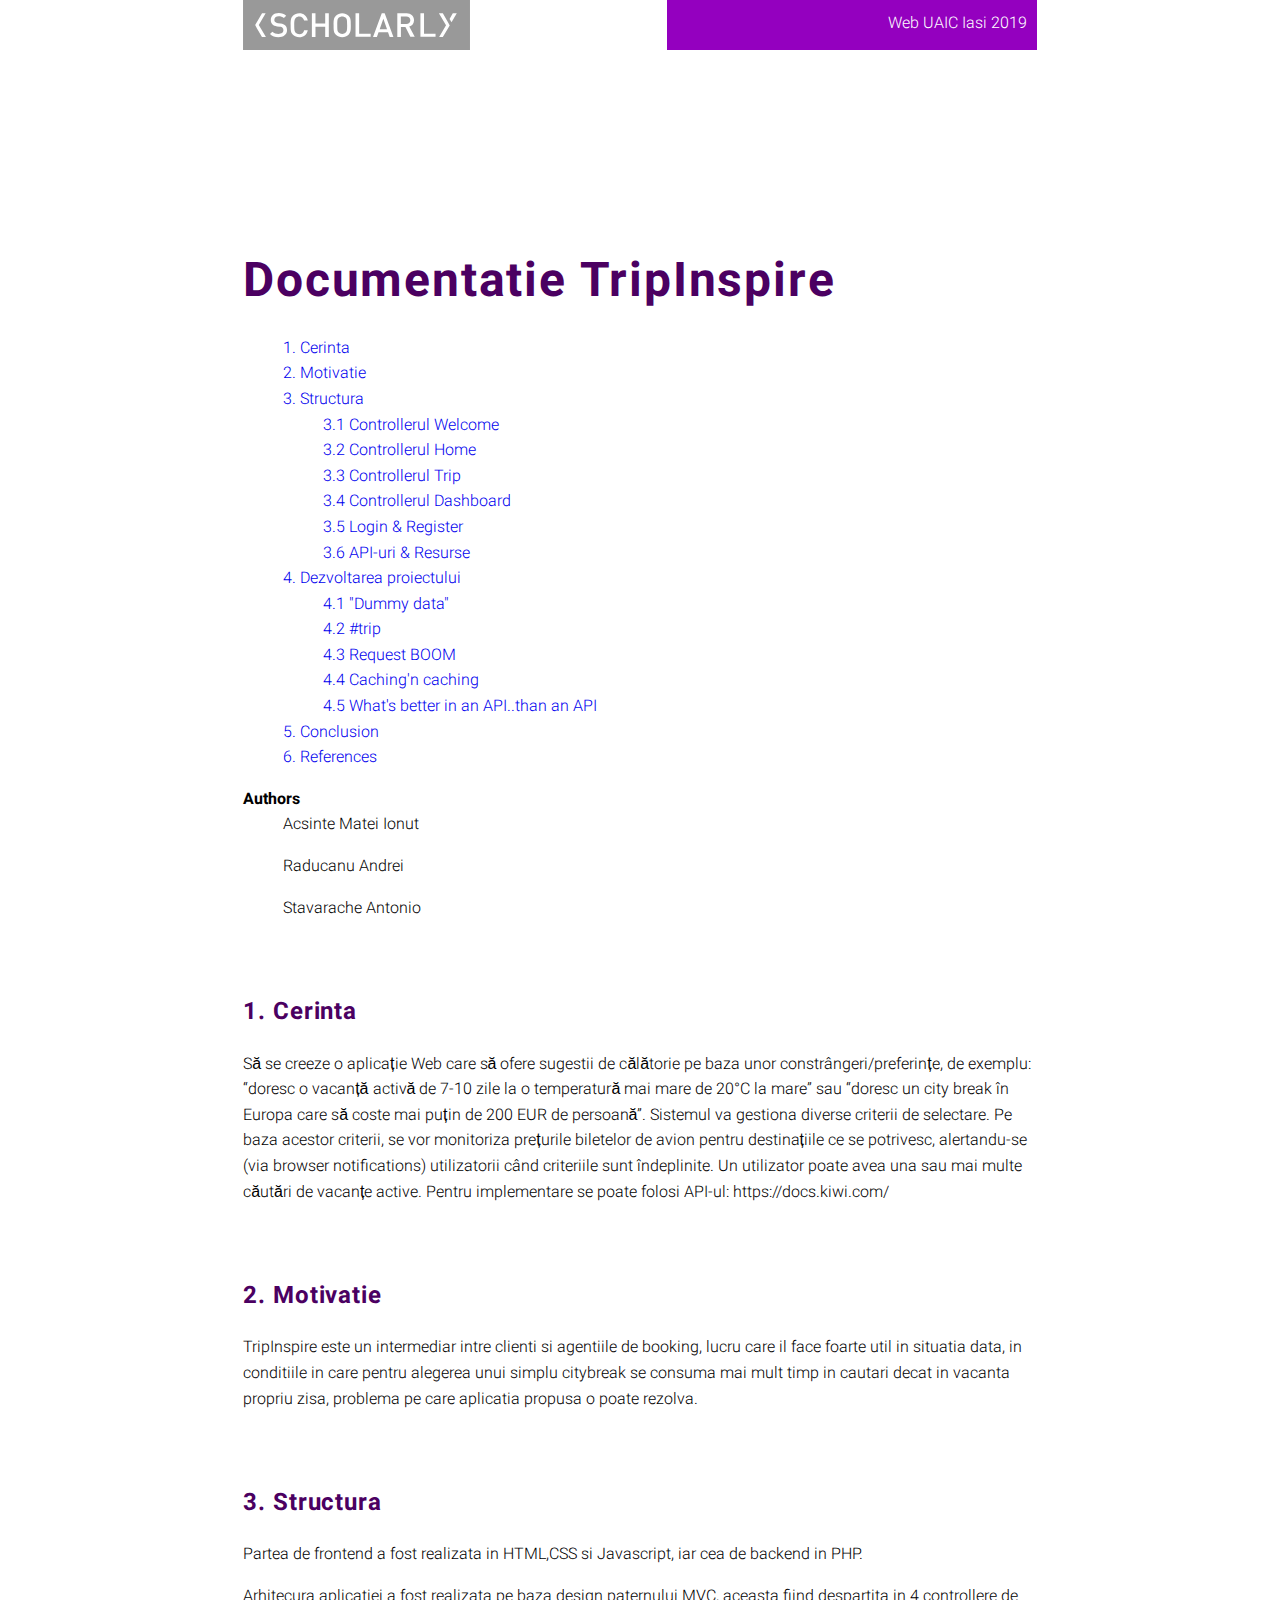
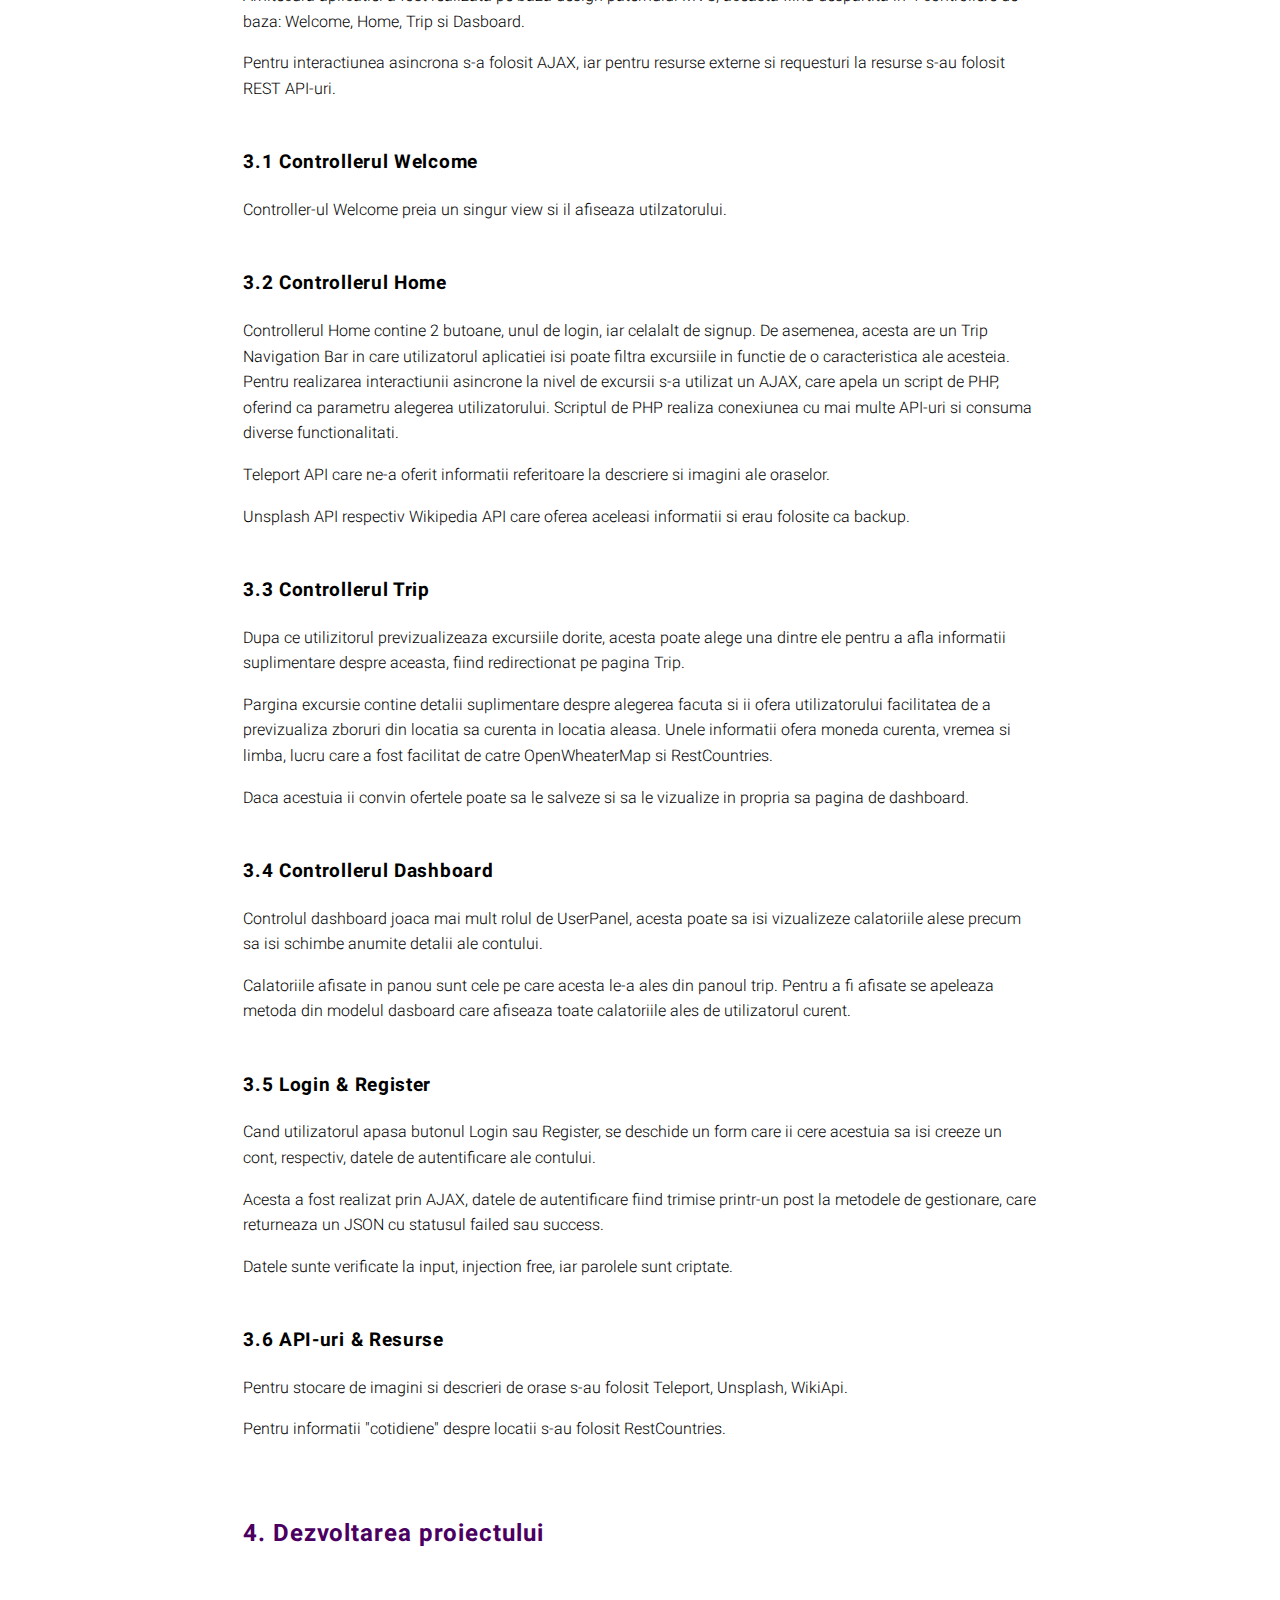
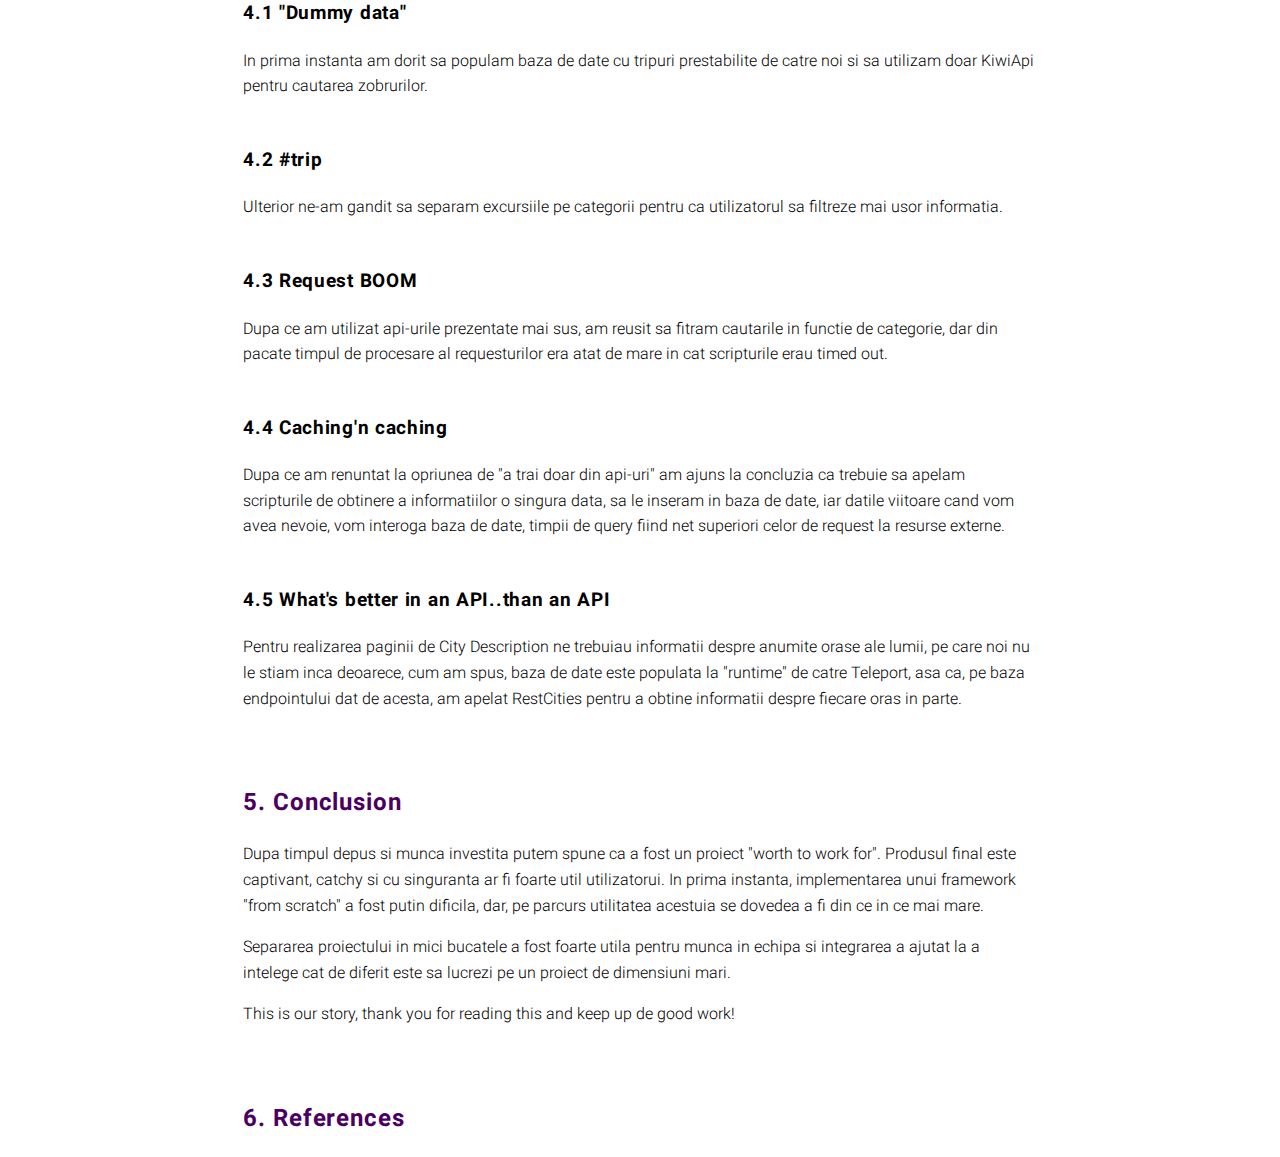
<file: DocumentatieWeb/index.html>
<!DOCTYPE html>
<html>
  <head>
    <meta charset="utf-8">
    <meta name="viewport" content="width=device-width, initial-scale=1.0, user-scalable=yes">
    <title>Documentatie TripInspire</title>
    <link rel="stylesheet" href="css/scholarly.min.css">
    <script src="js/scholarly.min.js"></script>
  </head>
  <body prefix="schema: http://schema.org">
    <header>
      <div class="banner">
        <img src="scholarly-html.svg" width="227" height="50" alt="Scholarly HTML logo">
        <div class="status">Web UAIC Iasi 2019</div>
      </div>
      <h1>Documentatie TripInspire</h1>
    </header>
    <div role="contentinfo">
      <dl>
        <dt>Authors</dt>
        <dd>
          Acsinte Matei Ionut
        </dd>
        <dd>
          Raducanu Andrei
        </dd>
        <dd>
          Stavarache Antonio
        </dd>  
    </div>

    <section typeof="sa:Cerinta" id="abstract" role="doc-cerinta">
      <h2>Cerinta</h2>
      <p>
        Să se creeze o aplicație Web care să ofere sugestii de călătorie pe baza unor constrângeri/preferințe, de exemplu: “doresc o vacanță activă de 7-10 zile la o temperatură mai mare de 20°C la mare” sau “doresc un city break în Europa care să coste mai puțin de 200 EUR de persoană”. Sistemul va gestiona diverse criterii de selectare. Pe baza acestor criterii, se vor monitoriza prețurile biletelor de avion pentru destinațiile ce se potrivesc, alertandu-se (via browser notifications) utilizatorii când criteriile sunt îndeplinite. Un utilizator poate avea una sau mai multe căutări de vacanțe active. Pentru implementare se poate folosi API-ul: https://docs.kiwi.com/
      </p>
    </section>
    <section id="introduction" role="doc-introduction">
      <!-- review? -->
      <h2>Motivatie</h2>
      <p>
        TripInspire este un intermediar intre clienti si agentiile de booking, lucru
        care il face foarte util in situatia data, in conditiile in care pentru alegerea
        unui simplu citybreak se consuma mai mult timp in cautari decat in vacanta propriu zisa,
        problema pe care aplicatia propusa o poate rezolva.
      </p>
    </section>
    <section id="structure">
      <!-- review? -->
      <h2>Structura</h2>
      <p>
       Partea de frontend a fost realizata in HTML,CSS si Javascript, iar cea de
       backend in PHP.
      </p>
      <p>
       Arhitecura aplicatiei a fost realizata pe baza design paternului MVC, aceasta fiind 
       despartita in 4 controllere de baza: Welcome, Home, Trip si Dasboard.
      </p>
      <p>
       Pentru interactiunea asincrona s-a folosit AJAX, iar pentru resurse externe si requesturi
       la resurse s-au folosit REST API-uri.
      </p>
      <section id="WelcomeController">
        <!-- review? -->
        <h3>Controllerul Welcome </h3>
        <p>
          Controller-ul Welcome preia un singur view si il afiseaza utilzatorului.
        </p>
    
      </section>
      <section id="HomeController">
        <!-- review? -->
        <h3>Controllerul Home</code></h3>
        <p>
          Controllerul Home contine 2 butoane, unul de login, iar celalalt de signup.
          De asemenea, acesta are un Trip Navigation Bar in care utilizatorul aplicatiei
          isi poate filtra excursiile in functie de o caracteristica ale acesteia.
          Pentru realizarea interactiunii asincrone la nivel de excursii s-a utilizat
          un AJAX, care apela un script de PHP, oferind ca parametru alegerea utilizatorului.
          Scriptul de PHP realiza conexiunea cu mai multe API-uri si consuma diverse functionalitati.
        <p>
          Teleport API care ne-a oferit informatii referitoare la descriere si imagini ale oraselor.
        </p>
        <p>
          Unsplash API respectiv Wikipedia API care oferea aceleasi informatii si erau folosite ca backup.
        </p>
        
      </section>
      <section id="TripController">
        <!-- review? -->
        <h3>Controllerul Trip</h3>
        <p>
          Dupa ce utilizitorul previzualizeaza excursiile dorite, acesta poate alege una dintre 
          ele pentru a afla informatii suplimentare despre aceasta, fiind redirectionat pe pagina
          Trip.
        </p>
        <p>
          Pargina excursie contine detalii suplimentare despre alegerea facuta si ii ofera utilizatorului
          facilitatea de a previzualiza zboruri din locatia sa curenta in locatia aleasa.
          Unele informatii ofera moneda curenta, vremea si limba, lucru care a fost
          facilitat de catre OpenWheaterMap si RestCountries.
        </p>
        <p>
         Daca acestuia ii convin ofertele poate sa le salveze si sa le vizualize in propria sa pagina
         de dashboard.
        </p>
        
      </section>
      <section id="DashboardController">
        <!-- review? -->
        <h3>Controllerul Dashboard</h3>
        <p>
          Controlul dashboard joaca mai mult rolul de UserPanel, acesta poate sa isi vizualizeze
          calatoriile alese precum sa isi schimbe anumite detalii ale contului.
        </p>
        <p>
          Calatoriile afisate in panou sunt cele pe care acesta le-a ales din panoul trip.
          Pentru a fi afisate se apeleaza metoda din modelul dasboard care afiseaza toate
          calatoriile ales de utilizatorul curent.
        </p>
      </section>
      <section id="Login & Register">
        <!-- review? -->
        <h3>Login & Register</h3>
        <p>
          Cand utilizatorul apasa butonul Login sau Register, se deschide un form care ii
          cere acestuia sa isi creeze un cont, respectiv, datele de autentificare ale contului.
        </p>
        <p>
          Acesta a fost realizat prin AJAX, datele de autentificare fiind trimise printr-un post
          la metodele de gestionare, care returneaza un JSON cu statusul failed sau success.
        </p>
        <p>
          Datele sunte verificate la input, injection free, iar parolele sunt criptate.
        </p>
      </section>

      <section id="interactive">
        
        <h3>API-uri & Resurse</h3>
        <p>
          Pentru stocare de imagini si descrieri de orase s-au folosit Teleport, Unsplash, WikiApi.
        </p>
        <p>
          Pentru informatii "cotidiene" despre locatii s-au folosit RestCountries.
        </p>
      </section>
    </section>
    <section id="semantics">
      
      <h2>Dezvoltarea proiectului</h2>
     
      <section id="dummy-data">
       
        <h3>"Dummy data"</h3>
        <p>
          In prima instanta am dorit sa populam baza de date cu tripuri prestabilite de catre noi
          si sa utilizam doar KiwiApi pentru cautarea zobrurilor.
        </p>
      </section>
      <section id="hash-trip">
        <!-- review? -->
        <h3>#trip</h3>
        <p>
         Ulterior ne-am gandit sa separam excursiile pe categorii pentru ca utilizatorul 
         sa filtreze mai usor informatia.
        </p>
      </section>
      <section id="requestBoom">
        <!-- review? -->
        <h3>Request BOOM</h3>
        <p>
          Dupa ce am utilizat api-urile prezentate mai sus, am reusit sa fitram cautarile 
          in functie de categorie, dar din pacate timpul de procesare al requesturilor era
          atat de mare in cat scripturile erau timed out.
        </p>
      </section>

      <section id="caching">
        <!-- review? -->
        <h3>Caching'n caching</h3>
        <p>
          Dupa ce am renuntat la opriunea de "a trai doar din api-uri" am ajuns la concluzia ca trebuie
          sa apelam scripturile de obtinere a informatiilor o singura data, sa le inseram in baza de date,
          iar datile viitoare cand vom avea nevoie, vom interoga baza de date, timpii de query fiind net superiori celor de request la resurse externe.
        </p>
      </section>

      <section id="caching">
        <h3>What's better in an API..than an API</h3>
        <p>
          Pentru realizarea paginii de City Description ne trebuiau informatii despre anumite orase ale lumii, pe care noi nu le stiam inca deoarece, cum am spus, baza de date este populata la "runtime" de catre Teleport, asa ca, pe baza endpointului dat de acesta, am apelat RestCities
          pentru a obtine informatii despre fiecare oras in parte.
        </p>
      </section>
    </section>
    <section id="final" role="doc-final">
      <!-- review? -->
      <h2>Conclusion</h2>
      <p>
        Dupa timpul depus si munca investita putem spune ca a fost un proiect "worth to work for".
        Produsul final este captivant, catchy si cu singuranta ar fi foarte util utilizatorui.
        In prima instanta, implementarea unui framework "from scratch" a fost putin dificila, dar, pe
        parcurs utilitatea acestuia se dovedea a fi din ce in ce mai mare.
      </p>
      <p>
        Separarea proiectului in mici bucatele a fost foarte utila pentru munca in echipa si integrarea
        a ajutat la a intelege cat de diferit este sa lucrezi pe un proiect de dimensiuni mari.
      </p>
      <p>This is our story, thank you for reading this and keep up de good work!</p>
    
  </body>
</html>
</file>
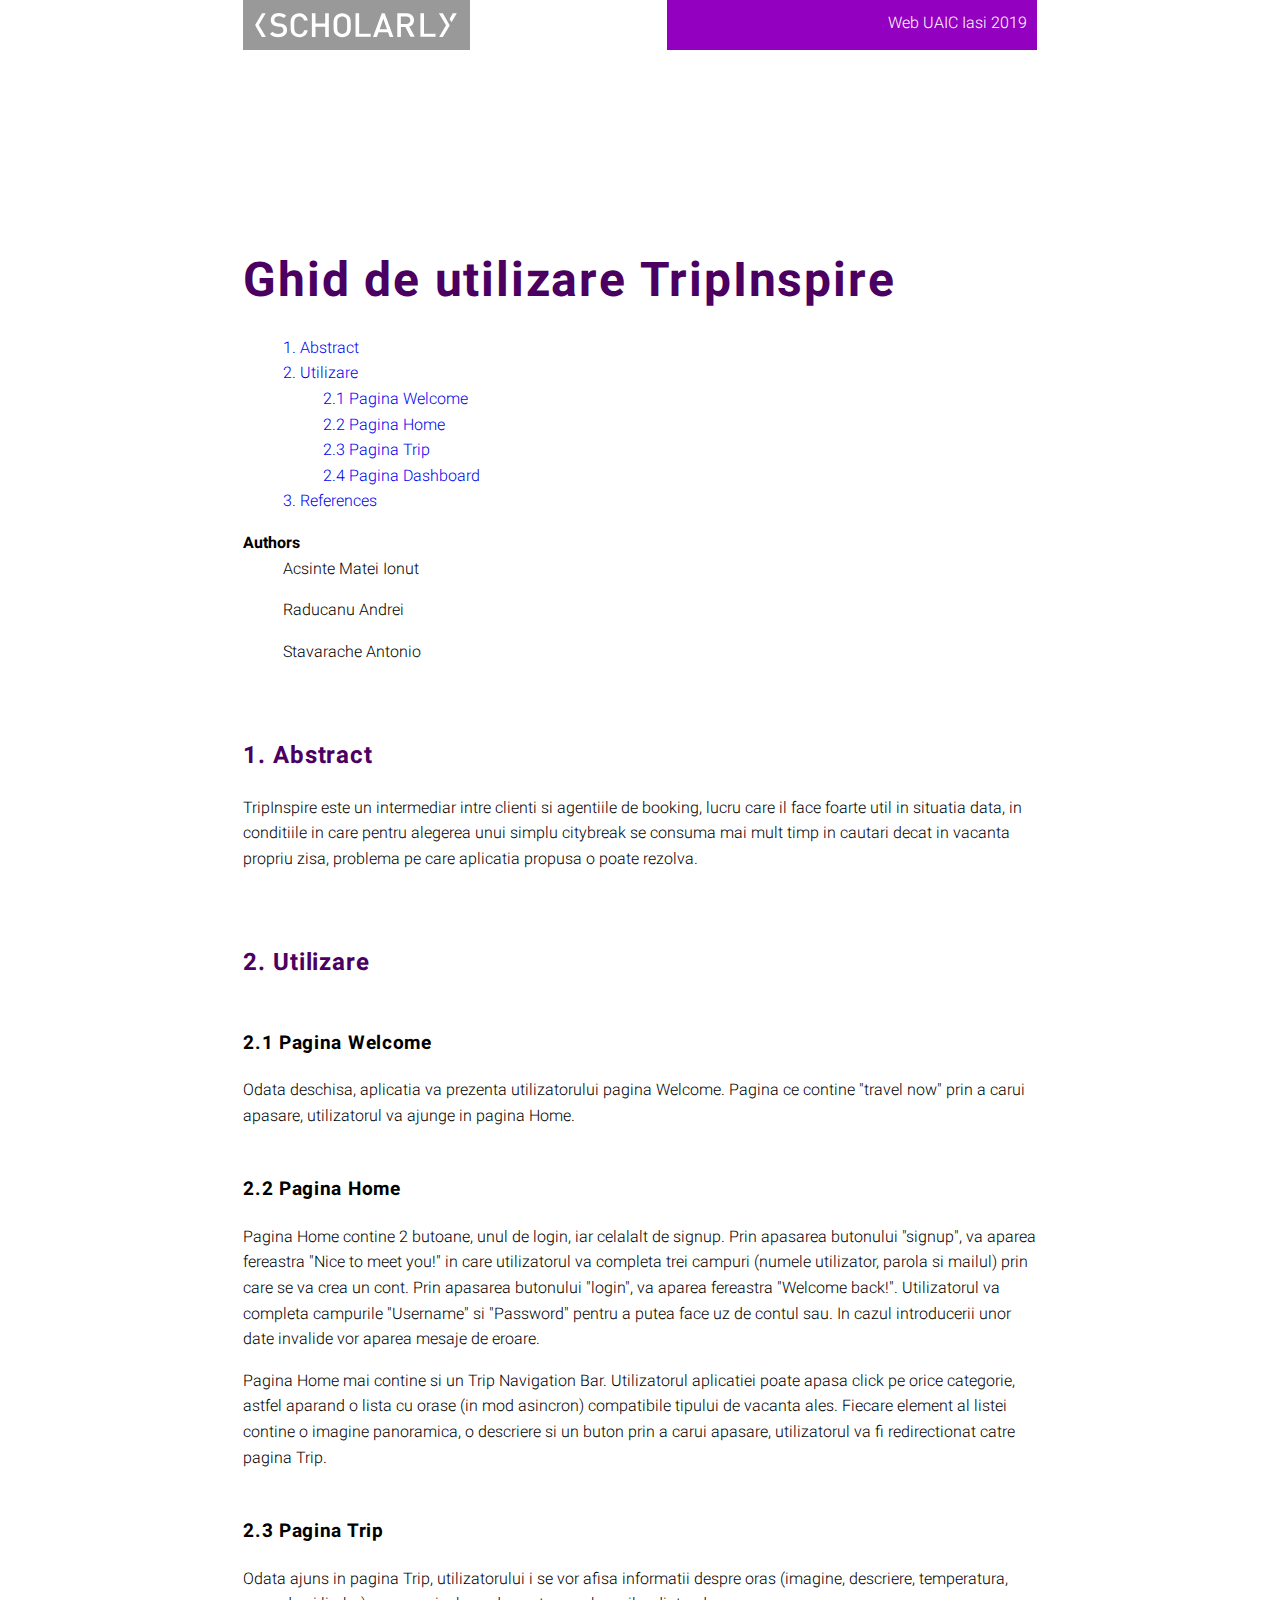
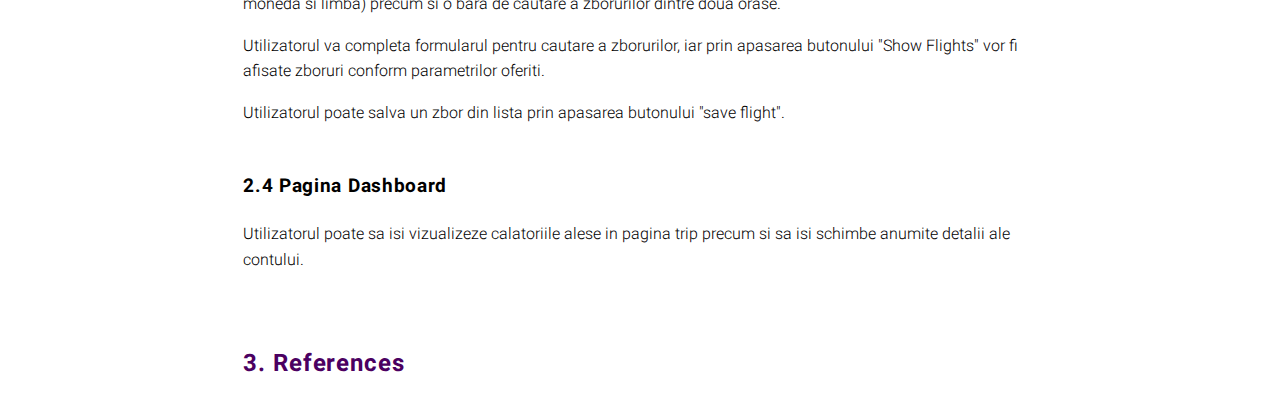
<file: ghid_utilizare/index.html>
<!DOCTYPE html>
<html>
  <head>
    <meta charset="utf-8">
    <meta name="viewport" content="width=device-width, initial-scale=1.0, user-scalable=yes">
    <title>Documentatie TripInspire</title>
    <link rel="stylesheet" href="css/scholarly.min.css">
    <script src="js/scholarly.min.js"></script>
  </head>
  <body prefix="schema: http://schema.org">
    <header>
      <div class="banner">
        <img src="scholarly-html.svg" width="227" height="50" alt="Scholarly HTML logo">
        <div class="status">Web UAIC Iasi 2019</div>
      </div>
      <h1>Ghid de utilizare TripInspire</h1>
    </header>
    <div role="contentinfo">
      <dl>
        <dt>Authors</dt>
        <dd>
          Acsinte Matei Ionut
        </dd>
        <dd>
          Raducanu Andrei
        </dd>
        <dd>
          Stavarache Antonio
        </dd>  
    </div>


    <section id="Abstract" role="doc-abstract">
      <!-- review? -->
      <h2>Abstract</h2>
      <p>
        TripInspire este un intermediar intre clienti si agentiile de booking, lucru
        care il face foarte util in situatia data, in conditiile in care pentru alegerea
        unui simplu citybreak se consuma mai mult timp in cautari decat in vacanta propriu zisa,
        problema pe care aplicatia propusa o poate rezolva.
      </p>
    </section>

    <section id="Utilizare">
      <!-- review? -->
      <h2>Utilizare</h2>

      <section id="WelcomePage">
        <!-- review? -->
        <h3>Pagina Welcome </h3>
        <p>
        	Odata deschisa, aplicatia va prezenta utilizatorului pagina Welcome. Pagina ce contine "travel now" prin a carui apasare, utilizatorul va ajunge in pagina Home.
        </p>
    
      </section>
      <section id="HomePage">
        <!-- review? -->
        <h3>Pagina Home</code></h3>
        <p>
          Pagina Home contine 2 butoane, unul de login, iar celalalt de signup.
          Prin apasarea butonului "signup", va aparea fereastra "Nice to meet you!" in care utilizatorul va completa trei campuri (numele utilizator, parola si mailul) prin care se va crea un cont.
          Prin apasarea butonului "login", va aparea fereastra "Welcome back!". Utilizatorul va completa campurile "Username" si "Password" pentru a putea face uz de contul sau.
  		  In cazul introducerii unor date invalide vor aparea mesaje de eroare.
  		</p>

  		<p>
          Pagina Home mai contine si un Trip Navigation Bar. Utilizatorul aplicatiei poate apasa click pe orice categorie, astfel aparand o lista cu orase (in mod asincron) compatibile tipului de vacanta ales.

          Fiecare element al listei contine o imagine panoramica, o descriere si un buton prin a carui apasare, utilizatorul va fi redirectionat catre pagina Trip.
        </p>
        
      </section>
      <section id="TripPage">
        <!-- review? -->
        <h3>Pagina Trip</h3>
        <p>
          Odata ajuns in pagina Trip, utilizatorului i se vor afisa informatii despre oras (imagine, descriere, temperatura, moneda si limba) precum si o bara de cautare a zborurilor dintre doua orase.
        </p>
        <p>
          Utilizatorul va completa formularul pentru cautare a zborurilor, iar prin apasarea butonului "Show Flights" vor fi afisate zboruri conform parametrilor oferiti.
        </p>
        <p>
         Utilizatorul poate salva un zbor din lista prin apasarea butonului "save flight".
        </p>
        
      </section>
      <section id="Dashboard page">
        <!-- review? -->
        <h3>Pagina Dashboard</h3>
        <p>
          Utilizatorul poate sa isi vizualizeze
          calatoriile alese in pagina trip precum si sa isi schimbe anumite detalii ale contului.
        </p>
      
      </section>
    
  </body>
</html>
</file>
<file: DocumentatieWeb/css/scholarly.min.css>
/*! normalize.css v3.0.3 | MIT License | github.com/necolas/normalize.css */html{font-family:sans-serif;-ms-text-size-adjust:100%;-webkit-text-size-adjust:100%}body{margin:0}article,aside,details,figcaption,figure,footer,header,hgroup,main,menu,nav,section,summary{display:block}audio,canvas,progress,video{display:inline-block;vertical-align:baseline}audio:not([controls]){display:none;height:0}[hidden],template{display:none}a{background-color:transparent}a:active,a:hover{outline:0}abbr[title]{border-bottom:1px dotted}b,strong{font-weight:700}dfn{font-style:italic}h1{font-size:2em;margin:.67em 0}mark{background:#ff0;color:#000}small{font-size:80%}sub,sup{font-size:75%;line-height:0;position:relative;vertical-align:baseline}sup{top:-.5em}sub{bottom:-.25em}img{border:0}svg:not(:root){overflow:hidden}figure{margin:1em 40px}hr{box-sizing:content-box;height:0}pre{overflow:auto}code,kbd,pre,samp{font-family:monospace;font-size:1em}button,input,optgroup,select,textarea{color:inherit;font:inherit;margin:0}button{overflow:visible}button,select{text-transform:none}button,html input[type=button],input[type=reset],input[type=submit]{-webkit-appearance:button;cursor:pointer}button[disabled],html input[disabled]{cursor:default}button::-moz-focus-inner,input::-moz-focus-inner{border:0;padding:0}input{line-height:normal}input[type=checkbox],input[type=radio]{box-sizing:border-box;padding:0}input[type=number]::-webkit-inner-spin-button,input[type=number]::-webkit-outer-spin-button{height:auto}input[type=search]{-webkit-appearance:textfield;box-sizing:content-box}input[type=search]::-webkit-search-cancel-button,input[type=search]::-webkit-search-decoration{-webkit-appearance:none}fieldset{border:1px solid silver;margin:0 2px;padding:.35em .625em .75em}legend{border:0;padding:0}textarea{overflow:auto}optgroup{font-weight:700}table{border-collapse:collapse;border-spacing:0}td,th{padding:0}@font-face{font-family:Roboto;font-weight:300;font-style:normal;src:url(../fonts/Roboto-300/Roboto-300.eot);src:url(../fonts/Roboto-300/Roboto-300.eot?#iefix) format('embedded-opentype'),local('Roboto Light'),local('Roboto-300'),url(../fonts/Roboto-300/Roboto-300.woff2) format('woff2'),url(../fonts/Roboto-300/Roboto-300.woff) format('woff'),url(../fonts/Roboto-300/Roboto-300.ttf) format('truetype'),url(../fonts/Roboto-300/Roboto-300.svg#Roboto) format('svg')}@font-face{font-family:Roboto;font-weight:700;font-style:normal;src:url(../fonts/Roboto-700/Roboto-700.eot);src:url(../fonts/Roboto-700/Roboto-700.eot?#iefix) format('embedded-opentype'),local('Roboto Bold'),local('Roboto-700'),url(../fonts/Roboto-700/Roboto-700.woff2) format('woff2'),url(../fonts/Roboto-700/Roboto-700.woff) format('woff'),url(../fonts/Roboto-700/Roboto-700.ttf) format('truetype'),url(../fonts/Roboto-700/Roboto-700.svg#Roboto) format('svg')}@font-face{font-family:Roboto;font-weight:300;font-style:italic;src:url(../fonts/Roboto-300italic/Roboto-300italic.eot);src:url(../fonts/Roboto-300italic/Roboto-300italic.eot?#iefix) format('embedded-opentype'),local('Roboto Light Italic'),local('Roboto-300italic'),url(../fonts/Roboto-300italic/Roboto-300italic.woff2) format('woff2'),url(../fonts/Roboto-300italic/Roboto-300italic.woff) format('woff'),url(../fonts/Roboto-300italic/Roboto-300italic.ttf) format('truetype'),url(../fonts/Roboto-300italic/Roboto-300italic.svg#Roboto) format('svg')}@font-face{font-family:Roboto;font-weight:700;font-style:italic;src:url(../fonts/Roboto-700italic/Roboto-700italic.eot);src:url(../fonts/Roboto-700italic/Roboto-700italic.eot?#iefix) format('embedded-opentype'),local('Roboto Bold Italic'),local('Roboto-700italic'),url(../fonts/Roboto-700italic/Roboto-700italic.woff2) format('woff2'),url(../fonts/Roboto-700italic/Roboto-700italic.woff) format('woff'),url(../fonts/Roboto-700italic/Roboto-700italic.ttf) format('truetype'),url(../fonts/Roboto-700italic/Roboto-700italic.svg#Roboto) format('svg')}@font-face{font-family:Roboto Mono;font-weight:300;font-style:normal;src:url(../fonts/Roboto-Mono-300/Roboto-Mono-300.eot);src:url(../fonts/Roboto-Mono-300/Roboto-Mono-300.eot?#iefix) format('embedded-opentype'),local('Roboto Mono Light'),local('Roboto-Mono-300'),url(../fonts/Roboto-Mono-300/Roboto-Mono-300.woff2) format('woff2'),url(../fonts/Roboto-Mono-300/Roboto-Mono-300.woff) format('woff'),url(../fonts/Roboto-Mono-300/Roboto-Mono-300.ttf) format('truetype'),url(../fonts/Roboto-Mono-300/Roboto-Mono-300.svg#RobotoMono) format('svg')}@font-face{font-family:Roboto Mono;font-weight:700;font-style:normal;src:url(../fonts/Roboto-Mono-700/Roboto-Mono-700.eot);src:url(../fonts/Roboto-Mono-700/Roboto-Mono-700.eot?#iefix) format('embedded-opentype'),local('Roboto Mono Bold'),local('Roboto-Mono-700'),url(../fonts/Roboto-Mono-700/Roboto-Mono-700.woff2) format('woff2'),url(../fonts/Roboto-Mono-700/Roboto-Mono-700.woff) format('woff'),url(../fonts/Roboto-Mono-700/Roboto-Mono-700.ttf) format('truetype'),url(../fonts/Roboto-Mono-700/Roboto-Mono-700.svg#RobotoMono) format('svg')}body{max-width:21cm;margin:auto;line-height:1.6;font-weight:300;font-family:Roboto,sans-serif}header>h1{margin:0;font-size:3em;padding-top:4em}div.banner{display:-webkit-flex;display:-ms-flexbox;display:flex;-webkit-justify-content:space-between;-ms-flex-pack:justify;justify-content:space-between}div.banner>img{height:100%}div.banner>div.status{color:#fff;background:#9400bf;width:350px;padding:10px;text-align:right}h1,h2,h3,h4,h5,h6{letter-spacing:.0375em}h1,h2{color:#4b0061}h2{margin-top:3em}h3{margin-top:2.5em}h4{font-weight:300;font-size:1.2em;-webkit-font-feature-settings:"c2sc";font-feature-settings:"c2sc";font-variant:small-caps;margin:2em 0 .5em}[role=contentinfo] a{text-decoration:none}[role=directory] ol,ol[role=directory]{list-style-type:none}[role=contentinfo] dt{font-weight:700}[role=contentinfo] dd{margin-bottom:1em}a.onto{text-decoration:none;background:linear-gradient(0deg,rgba(255,0,0,.4),rgba(255,0,0,.4) 15%,#fff 16%);color:#434343}a.onto,code,pre{font-family:Roboto Mono,monospace}p.issue{border-left:3px solid red;padding:.5em 1em}@media screen and (max-width:577px){div.status{width:auto}}@media screen and (max-width:980px){body{margin:0 2em}}
</file>
<file: ghid_utilizare/css/scholarly.min.css>
/*! normalize.css v3.0.3 | MIT License | github.com/necolas/normalize.css */html{font-family:sans-serif;-ms-text-size-adjust:100%;-webkit-text-size-adjust:100%}body{margin:0}article,aside,details,figcaption,figure,footer,header,hgroup,main,menu,nav,section,summary{display:block}audio,canvas,progress,video{display:inline-block;vertical-align:baseline}audio:not([controls]){display:none;height:0}[hidden],template{display:none}a{background-color:transparent}a:active,a:hover{outline:0}abbr[title]{border-bottom:1px dotted}b,strong{font-weight:700}dfn{font-style:italic}h1{font-size:2em;margin:.67em 0}mark{background:#ff0;color:#000}small{font-size:80%}sub,sup{font-size:75%;line-height:0;position:relative;vertical-align:baseline}sup{top:-.5em}sub{bottom:-.25em}img{border:0}svg:not(:root){overflow:hidden}figure{margin:1em 40px}hr{box-sizing:content-box;height:0}pre{overflow:auto}code,kbd,pre,samp{font-family:monospace;font-size:1em}button,input,optgroup,select,textarea{color:inherit;font:inherit;margin:0}button{overflow:visible}button,select{text-transform:none}button,html input[type=button],input[type=reset],input[type=submit]{-webkit-appearance:button;cursor:pointer}button[disabled],html input[disabled]{cursor:default}button::-moz-focus-inner,input::-moz-focus-inner{border:0;padding:0}input{line-height:normal}input[type=checkbox],input[type=radio]{box-sizing:border-box;padding:0}input[type=number]::-webkit-inner-spin-button,input[type=number]::-webkit-outer-spin-button{height:auto}input[type=search]{-webkit-appearance:textfield;box-sizing:content-box}input[type=search]::-webkit-search-cancel-button,input[type=search]::-webkit-search-decoration{-webkit-appearance:none}fieldset{border:1px solid silver;margin:0 2px;padding:.35em .625em .75em}legend{border:0;padding:0}textarea{overflow:auto}optgroup{font-weight:700}table{border-collapse:collapse;border-spacing:0}td,th{padding:0}@font-face{font-family:Roboto;font-weight:300;font-style:normal;src:url(../fonts/Roboto-300/Roboto-300.eot);src:url(../fonts/Roboto-300/Roboto-300.eot?#iefix) format('embedded-opentype'),local('Roboto Light'),local('Roboto-300'),url(../fonts/Roboto-300/Roboto-300.woff2) format('woff2'),url(../fonts/Roboto-300/Roboto-300.woff) format('woff'),url(../fonts/Roboto-300/Roboto-300.ttf) format('truetype'),url(../fonts/Roboto-300/Roboto-300.svg#Roboto) format('svg')}@font-face{font-family:Roboto;font-weight:700;font-style:normal;src:url(../fonts/Roboto-700/Roboto-700.eot);src:url(../fonts/Roboto-700/Roboto-700.eot?#iefix) format('embedded-opentype'),local('Roboto Bold'),local('Roboto-700'),url(../fonts/Roboto-700/Roboto-700.woff2) format('woff2'),url(../fonts/Roboto-700/Roboto-700.woff) format('woff'),url(../fonts/Roboto-700/Roboto-700.ttf) format('truetype'),url(../fonts/Roboto-700/Roboto-700.svg#Roboto) format('svg')}@font-face{font-family:Roboto;font-weight:300;font-style:italic;src:url(../fonts/Roboto-300italic/Roboto-300italic.eot);src:url(../fonts/Roboto-300italic/Roboto-300italic.eot?#iefix) format('embedded-opentype'),local('Roboto Light Italic'),local('Roboto-300italic'),url(../fonts/Roboto-300italic/Roboto-300italic.woff2) format('woff2'),url(../fonts/Roboto-300italic/Roboto-300italic.woff) format('woff'),url(../fonts/Roboto-300italic/Roboto-300italic.ttf) format('truetype'),url(../fonts/Roboto-300italic/Roboto-300italic.svg#Roboto) format('svg')}@font-face{font-family:Roboto;font-weight:700;font-style:italic;src:url(../fonts/Roboto-700italic/Roboto-700italic.eot);src:url(../fonts/Roboto-700italic/Roboto-700italic.eot?#iefix) format('embedded-opentype'),local('Roboto Bold Italic'),local('Roboto-700italic'),url(../fonts/Roboto-700italic/Roboto-700italic.woff2) format('woff2'),url(../fonts/Roboto-700italic/Roboto-700italic.woff) format('woff'),url(../fonts/Roboto-700italic/Roboto-700italic.ttf) format('truetype'),url(../fonts/Roboto-700italic/Roboto-700italic.svg#Roboto) format('svg')}@font-face{font-family:Roboto Mono;font-weight:300;font-style:normal;src:url(../fonts/Roboto-Mono-300/Roboto-Mono-300.eot);src:url(../fonts/Roboto-Mono-300/Roboto-Mono-300.eot?#iefix) format('embedded-opentype'),local('Roboto Mono Light'),local('Roboto-Mono-300'),url(../fonts/Roboto-Mono-300/Roboto-Mono-300.woff2) format('woff2'),url(../fonts/Roboto-Mono-300/Roboto-Mono-300.woff) format('woff'),url(../fonts/Roboto-Mono-300/Roboto-Mono-300.ttf) format('truetype'),url(../fonts/Roboto-Mono-300/Roboto-Mono-300.svg#RobotoMono) format('svg')}@font-face{font-family:Roboto Mono;font-weight:700;font-style:normal;src:url(../fonts/Roboto-Mono-700/Roboto-Mono-700.eot);src:url(../fonts/Roboto-Mono-700/Roboto-Mono-700.eot?#iefix) format('embedded-opentype'),local('Roboto Mono Bold'),local('Roboto-Mono-700'),url(../fonts/Roboto-Mono-700/Roboto-Mono-700.woff2) format('woff2'),url(../fonts/Roboto-Mono-700/Roboto-Mono-700.woff) format('woff'),url(../fonts/Roboto-Mono-700/Roboto-Mono-700.ttf) format('truetype'),url(../fonts/Roboto-Mono-700/Roboto-Mono-700.svg#RobotoMono) format('svg')}body{max-width:21cm;margin:auto;line-height:1.6;font-weight:300;font-family:Roboto,sans-serif}header>h1{margin:0;font-size:3em;padding-top:4em}div.banner{display:-webkit-flex;display:-ms-flexbox;display:flex;-webkit-justify-content:space-between;-ms-flex-pack:justify;justify-content:space-between}div.banner>img{height:100%}div.banner>div.status{color:#fff;background:#9400bf;width:350px;padding:10px;text-align:right}h1,h2,h3,h4,h5,h6{letter-spacing:.0375em}h1,h2{color:#4b0061}h2{margin-top:3em}h3{margin-top:2.5em}h4{font-weight:300;font-size:1.2em;-webkit-font-feature-settings:"c2sc";font-feature-settings:"c2sc";font-variant:small-caps;margin:2em 0 .5em}[role=contentinfo] a{text-decoration:none}[role=directory] ol,ol[role=directory]{list-style-type:none}[role=contentinfo] dt{font-weight:700}[role=contentinfo] dd{margin-bottom:1em}a.onto{text-decoration:none;background:linear-gradient(0deg,rgba(255,0,0,.4),rgba(255,0,0,.4) 15%,#fff 16%);color:#434343}a.onto,code,pre{font-family:Roboto Mono,monospace}p.issue{border-left:3px solid red;padding:.5em 1em}@media screen and (max-width:577px){div.status{width:auto}}@media screen and (max-width:980px){body{margin:0 2em}}
</file>
